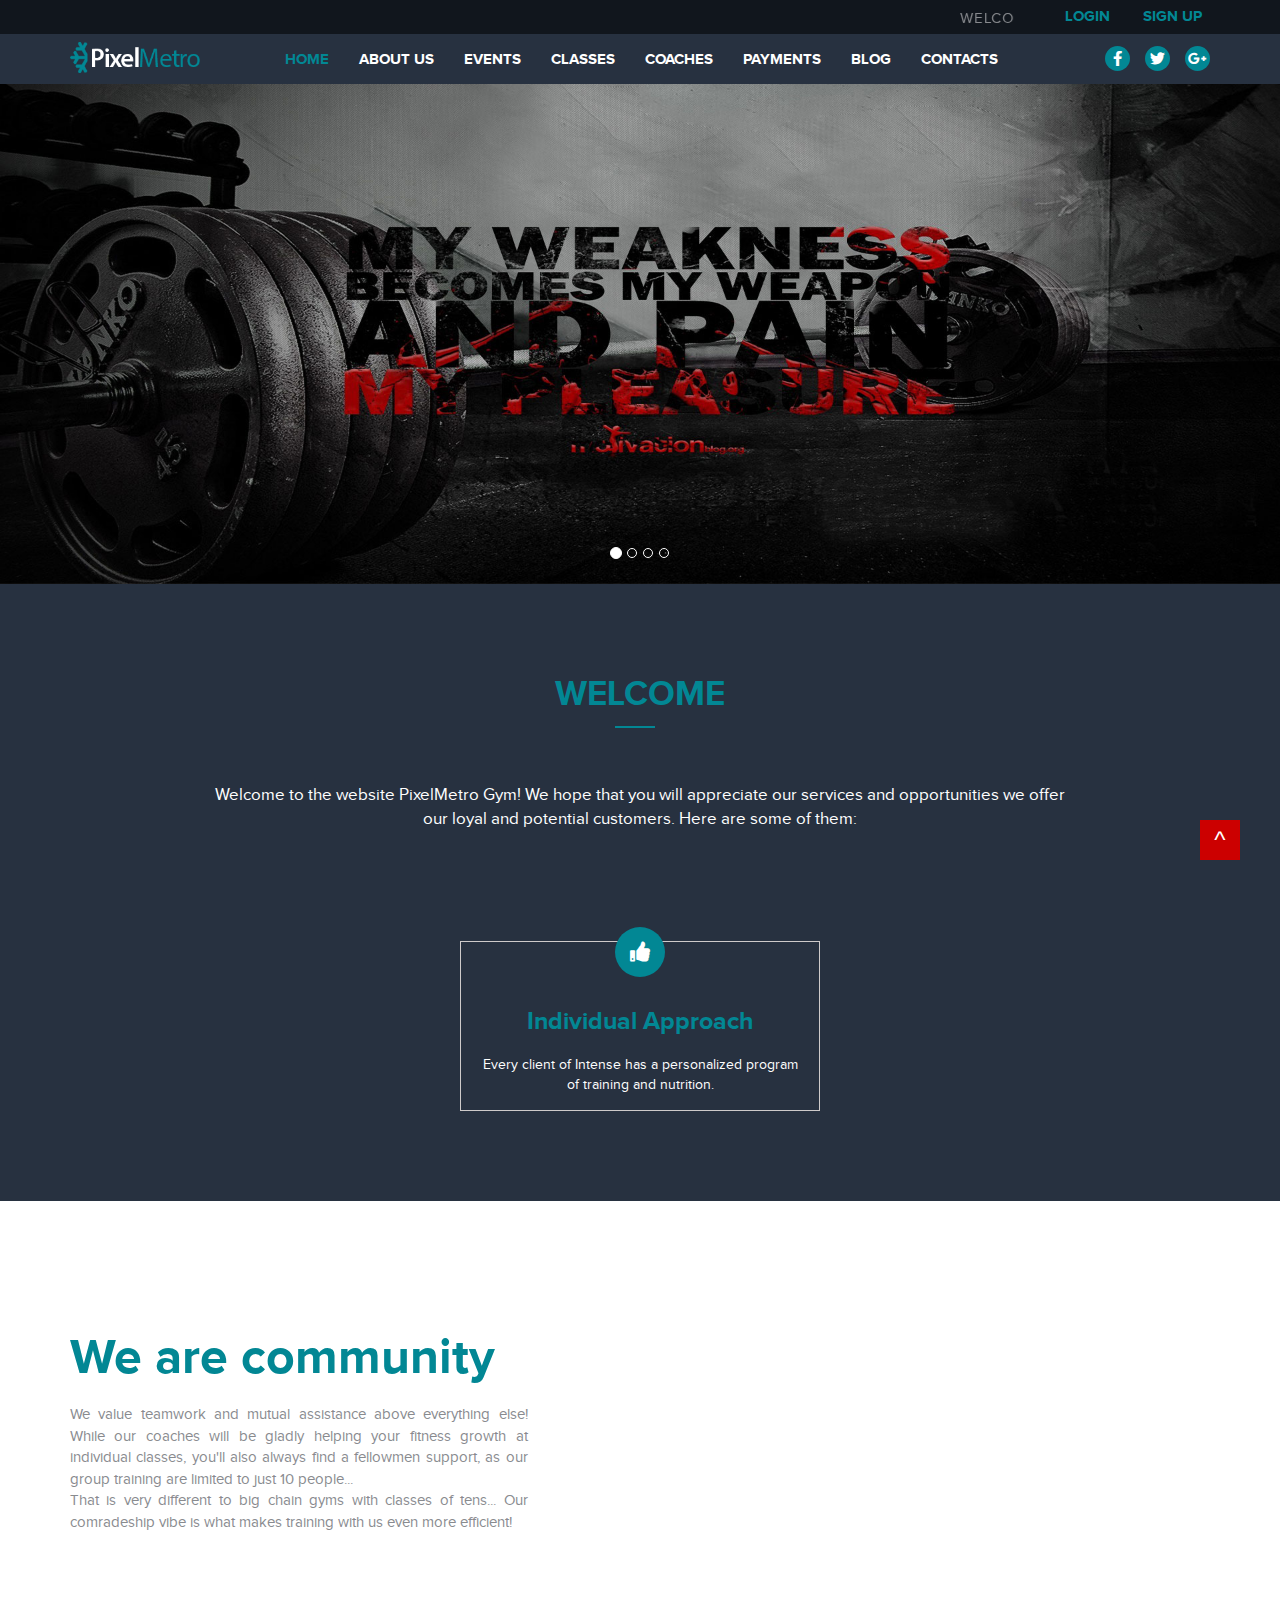
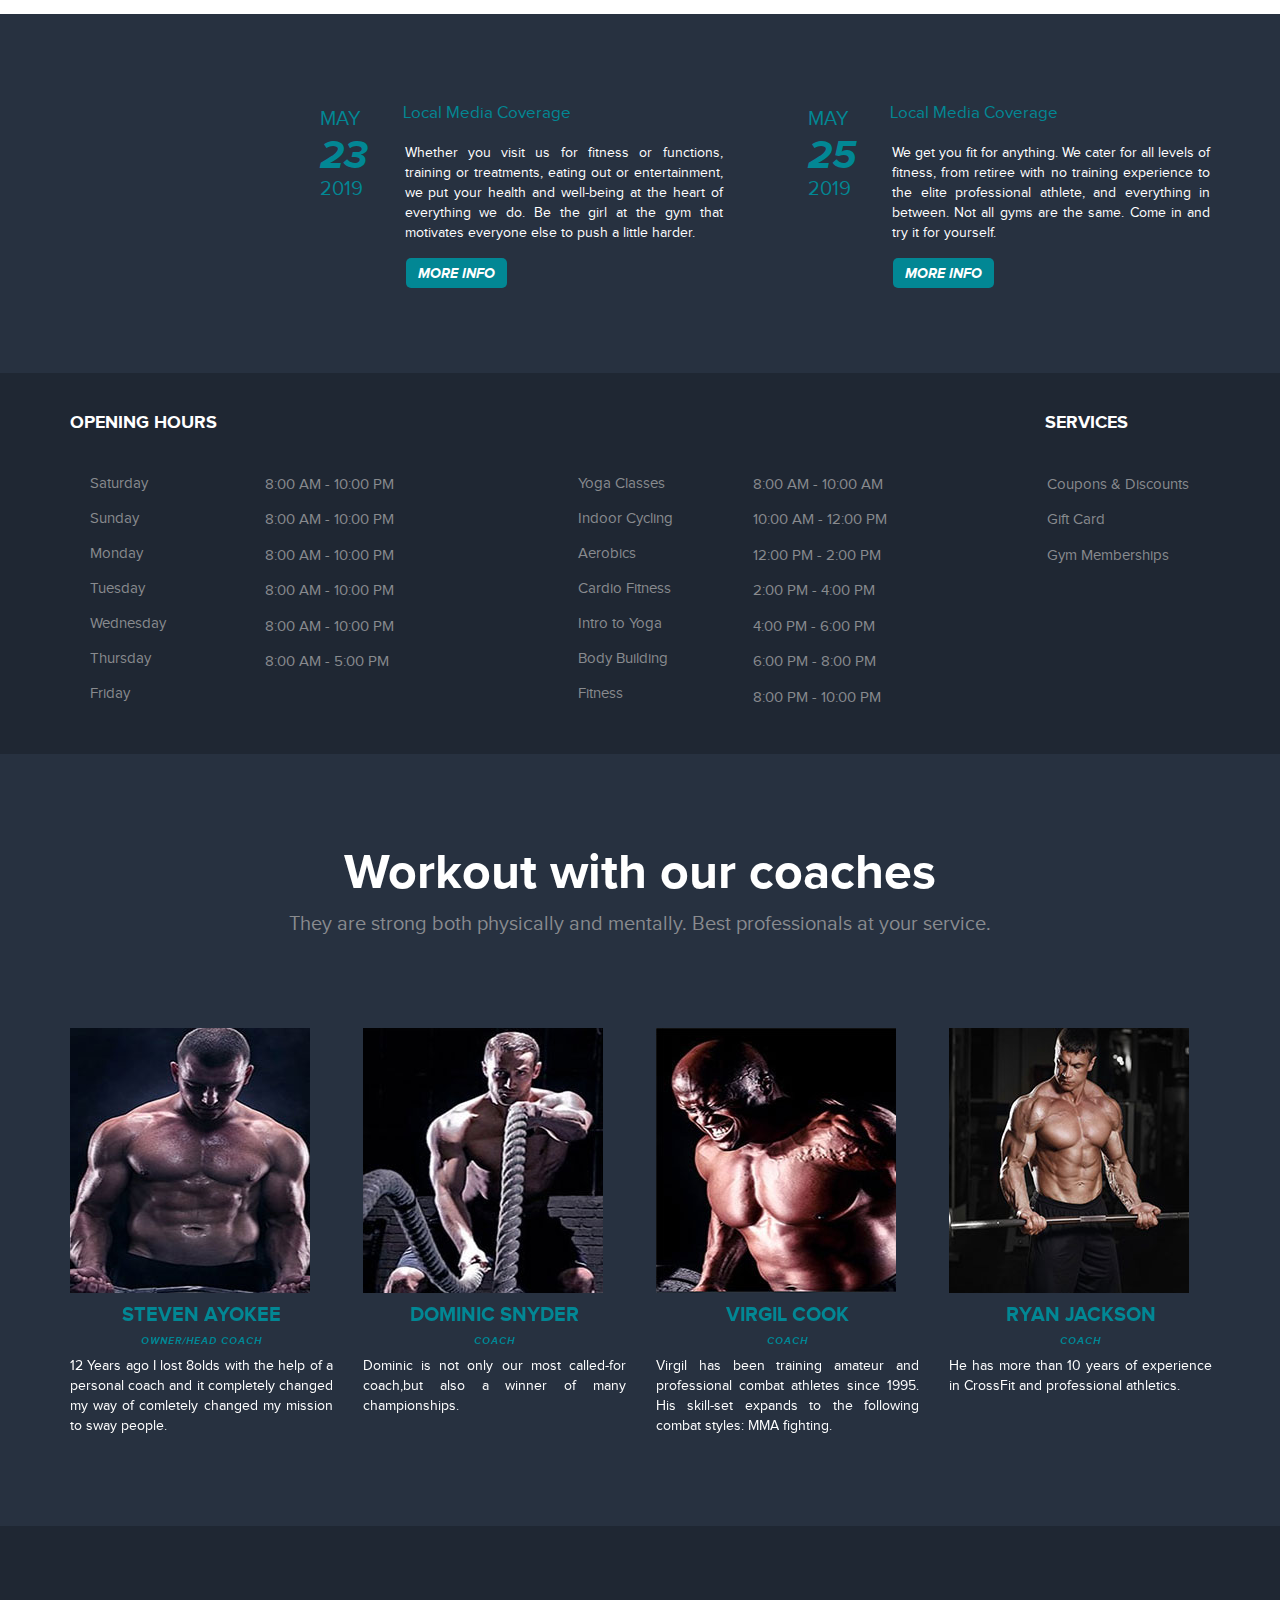
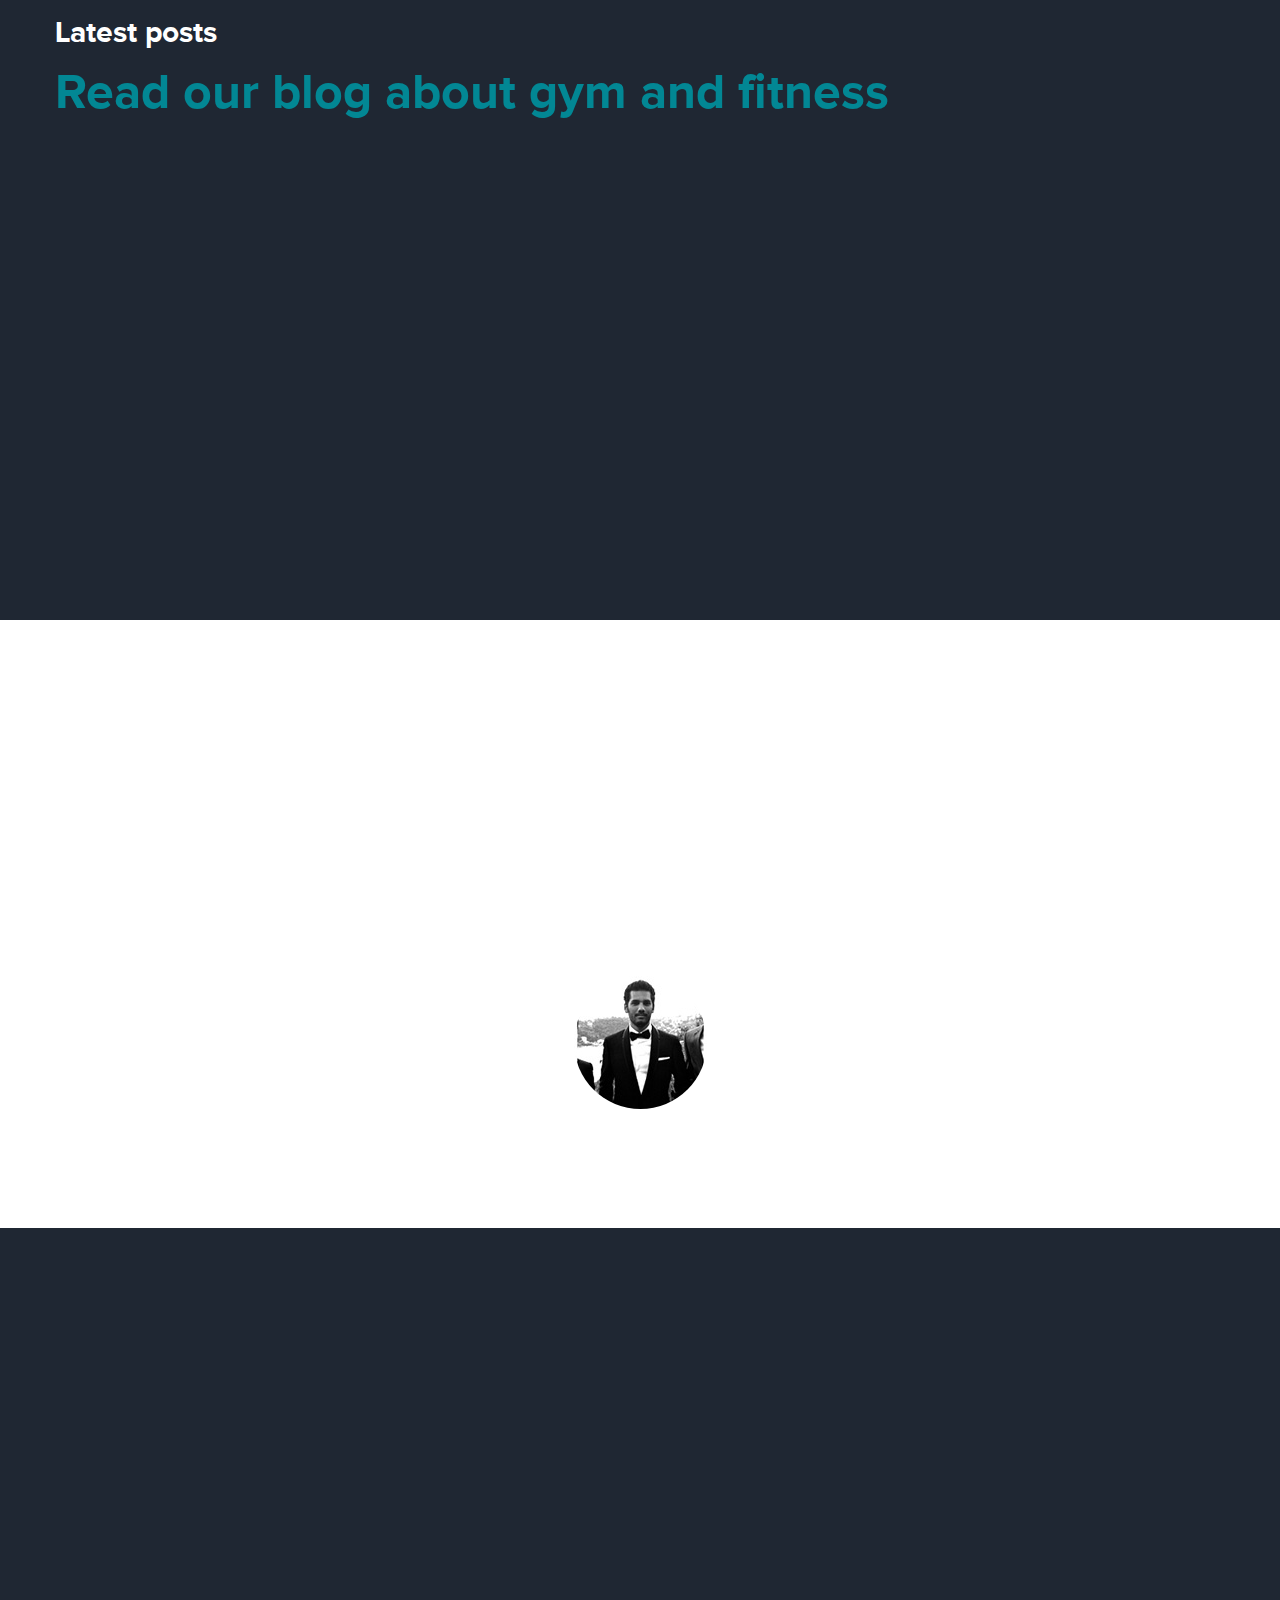
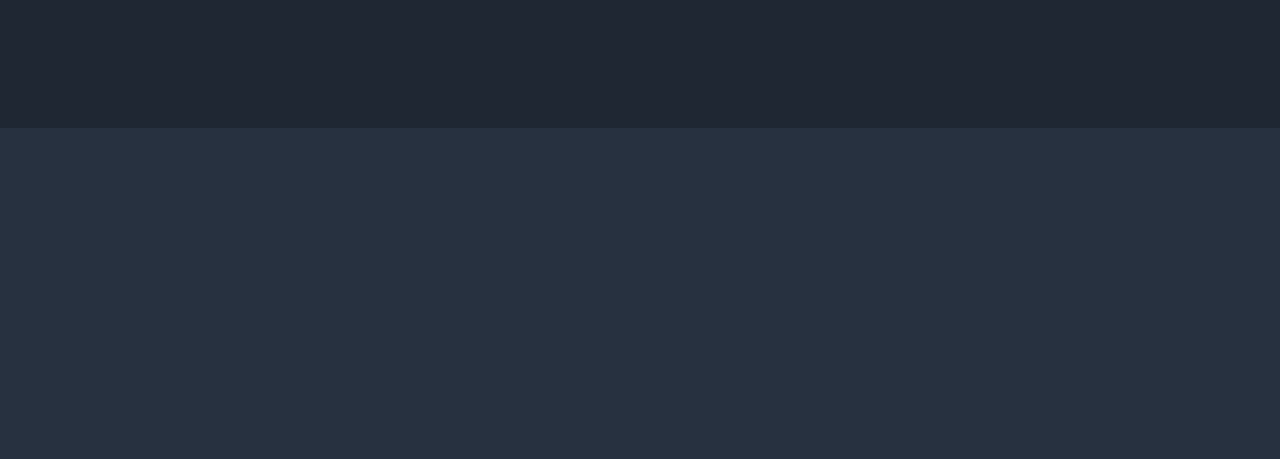
<file: index.html>
<!DOCTYPE html>
<html lang="en">
<head>
    <meta charset="UTF-8">
    <meta name="viewport" content="width=device-width, initial-scale=1">
    <title>M.sc. Final Project</title>
    <link rel="icon" href="images/icon.png">
    <link rel="stylesheet" href="css/crosscover.min.css">
    <link rel="stylesheet" href="css/slick.css">
    <link rel="stylesheet" href="css/all.css">
    <link rel="stylesheet" href="css/animate.css">
    <link rel="stylesheet" href="css/bootstrap.min.css">
    <link rel="stylesheet" href="css/style.css">
    <link rel="stylesheet" href="css/media.css">
</head>
<body>
   <section class="headline">
          <div class="container">
              <div class="row">
                  <div class="col-sm-10 col-xs-7">
                      <marquee behavior="" direction="" scrollamount="5"><p>Welcome to the website PixelMetro Gym! We hope that you will appreciate our services and opportunities we offer our loyal and potential customers.</p></marquee>
                  </div>
                  <div class="col-sm-1 col-xs-2">
                      <div class="login wow pulse" data-wow-iteration="infinite">
                          <a href="login.html" target="_blank"><h6>login</h6></a>
                      </div>
                  </div>
                  <div class="col-sm-1 col-xs-3">
                      <div class="reg wow pulse" data-wow-iteration="infinite">
                          <a href="#"><h6>sign up</h6></a>
                      </div>
                  </div>
              </div>
          </div>
      </section>
   
   <header>
       <nav>
  <div class="container">
    <!-- Brand and toggle get grouped for better mobile display -->
    <div class="navbar-header ">
      <button type="button" class="navbar-toggle collapsed" data-toggle="collapse" data-target="#bs-example-navbar-collapse-1" aria-expanded="false">
        <span class="sr-only">Toggle navigation</span>
        <span class="icon-bar"></span>
        <span class="icon-bar"></span>
        <span class="icon-bar"></span>
      </button>
      <a class="navbar-brand" href="index.html">
          <img src="images/logo.png" class="img-responsive wow slideInLeft" data-wow-delay="0.5s" alt="logo">
      </a>
    </div>

    <!-- Collect the nav links, forms, and other content for toggling -->
    <div class="menu collapse navbar-collapse" id="bs-example-navbar-collapse-1">
      <ul class="nav navbar-nav">
        <li><a href="#" class="active">home</a></li>
        <li><a href="#about">about us</a></li>
        <li><a href="#event">events</a></li>
        <li><a href="#time">classes</a></li>
        <li><a href="#coach">Coaches</a></li>
        <li><a href="#">payments</a></li>
        <li><a href="#blog">blog</a></li>
        <li><a href="#contact">contacts</a></li>
      </ul>
      <ul class="nav navbar-nav navbar-right wow slideInRight hidden-xs" data-wow-delay="0.5s">
        <li><a href="#"><i class="fab fa-facebook-f"></i></a></li>
        <li><a href="#"><i class="fab fa-twitter"></i></a></li>
        <li><a href="#"><i class="fab fa-google-plus-g"></i></a></li>
      </ul>
    </div>
  </div>
</nav>
   </header>
   <!--.........header-part end.........-->
   <div class="clearfix"></div>
   
   <section id="banner">
        <div id="myCarousel" class="carousel slide" data-ride="carousel">
          <ol class="carousel-indicators">
            <li data-target="#myCarousel" data-slide-to="0" class="active"></li>
            <li data-target="#myCarousel" data-slide-to="1"></li>
            <li data-target="#myCarousel" data-slide-to="2"></li>
            <li data-target="#myCarousel" data-slide-to="3"></li>
          </ol>
          <div class="carousel-inner" role="listbox">
            <div class="item active">
              <img src="images/Untitled-1.jpg" alt="banner1" width="100%" class="img-responsive">
            </div>

            <div class="item">
              <img src="images/Untitled-2.jpg" alt="banner2" width="100%" class="img-responsive">
            </div>

            <div class="item">
              <img src="images/Untitled-3.jpg" alt="banner3" width="100%" class="img-responsive">
            </div>
            <div class="item">
              <img src="images/Untitled-4.jpg" alt="banner4" width="100%" class="img-responsive">
            </div>
          </div>
        </div>
  </section>
   <!--.........banner-part end.........-->
   <div class="clearfix"></div>
   
    <section class="welcome welcome_bg">
        <div class="container text-center">
            <div class="row">
                <div class="col-sm-12">
                    <h5 class="wow swing" data-wow-iteration="infinite">welcome</h5>
                    <p>Welcome to the website PixelMetro Gym! We hope that you will appreciate our services and opportunities we offer<br>our loyal and potential customers. Here are some of them:</p>
                </div>                                                                                        
            </div>
        </div>
    </section>
   <!--.........welcome-part end.........-->
   <div class="clearfix"></div>
   
   <section class="welcome_content_bg">
       <div class="container">
           <div class="row">
               <div class="welcome_content">
                   <div class="col-sm-4 one text-center wow slideInLeft" data-wow-delay="0.5s">
                       <div class="border">
                           <i class="fas fa-user-friends"></i>
                           <h5>Qualified Coaches</h5>
                           <p>Our coaches have years of experience in various types of fitness and sports.</p>
                       </div>
                   </div>
                   <div class="col-sm-4 one text-center">
                       <div class="border">
                           <i class="fa fa-thumbs-up"></i>
                           <h5>Individual Approach</h5>
                           <p>Every client of Intense has a personalized program of training and nutrition.</p>
                       </div>
                   </div>
                   <div class="col-sm-4 one text-center wow slideInRight" data-wow-delay="0.5s">
                       <div class="border">
                           <i class="fa fa-dumbbell"></i>
                           <h5>Modern Fitness Equipment</h5>
                           <p>We cooperate with leading fitness equipment suppliers to give you the superior results.</p>
                       </div>
                   </div>
               </div>
           </div>
       </div>
   </section>
   <!--.........welcome_content end.........-->
   <div class="clearfix"></div>
   
   <section class="about_us parallax" id="about">
       <div class="container">
           <div class="row">
                <div class="col-sm-5" >
                    <h5>About PixelMetro</h5>
                    <h6>We are community</h6>
                    <p>We value teamwork and mutual assistance above everything else! While our coaches will be gladly helping your fitness growth at individual classes, you'll also always find a fellowmen support, as our group training are limited to just 10 people...
                    <br>
                    That is very different to big chain gyms with classes of tens... Our comradeship vibe is what makes training with us even more efficient!</p>
                </div>
                <div class="col-sm-7"></div>
           </div>
       </div>
   </section>
   <!--.........about_us end.........-->
   <div class="clearfix"></div>
   
   <section class="events_bg">
       <div class="container">
           <div class="row">
               <div class="events" id="event">
                   <div class="col-sm-2 recent_event">
                       <h4 class="wow flash" data-wow-iteration="infinite">RECENT EVENTS</h4>
                   </div>
                   <div class="col-sm-1 date">
                       <p>MAY</p>
                       <h4>23</h4>
                       <h6>2019</h6>
                   </div>
                   <div class="col-sm-4 content">
                       <h5>Local Media Coverage</h5>
                       <p>Whether you visit us for fitness or functions, training or treatments, eating out or entertainment, we put your health and well-being at the heart of everything we do. Be the girl at the gym that motivates everyone else to push a little harder.</p>
                       <a href="#">more info</a>
                   </div>
                   <div class="col-sm-1 date">
                       <p>MAY</p>
                       <h4>25</h4>
                       <h6>2019</h6>
                   </div>
                   <div class="col-sm-4 content">
                       <h5>Local Media Coverage</h5>
                       <p>We get you fit for anything. We cater for all levels of fitness, from retiree with no training experience to the elite professional athlete, and everything in between. Not all gyms are the same. Come in and try it for yourself.</p>
                       <a href="#">more info</a>
                   </div>
               </div>
           </div>
       </div>
   </section>
   <!--.........events-part end.........-->
   <div class="clearfix"></div>
   
   <section class="class_bg" id="time">
       <div class="container">
           <div class="row">
               <div class="col-sm-5 col-xs-6 opening_hour">
                   <h5>OPENING HOURS</h5>
               </div>
               <div class="col-sm-4 col-xs-6 upcoming_class">
                   <h6 class="wow pulse" data-wow-iteration="infinite">UPCOMING CLASSES</h6>
               </div>
               <div class="col-sm-1"></div>
               <div class="col-sm-2 hidden-xs service">
                   <h3>SERVICES</h3>
               </div>
           </div>
       </div>
   </section>
   <div class="clearfix"></div>
   
   <section class="time">
       <div class="container">
           <div class="row">
               <div class="col-sm-2 col-xs-3">
                    <ul><li><i class="far fa-clock wow pulse" data-wow-iteration="infinite"></i></li></ul>
                    <p>Saturday</p>
                    <ul><li><i class="far fa-clock wow pulse" data-wow-iteration="infinite"></i></li></ul>
                    <p>Sunday</p>
                    <ul><li><i class="far fa-clock wow pulse" data-wow-iteration="infinite"></i></li></ul>
                    <p>Monday</p>
                    <ul><li><i class="far fa-clock wow pulse" data-wow-iteration="infinite"></i></li></ul>
                    <p>Tuesday</p>
                    <ul><li><i class="far fa-clock wow pulse" data-wow-iteration="infinite"></i></li></ul>
                    <p>Wednesday</p>
                    <ul><li><i class="far fa-clock wow pulse" data-wow-iteration="infinite"></i></li></ul>
                    <p>Thursday</p>
                    <ul><li><i class="far fa-clock wow pulse" data-wow-iteration="infinite"></i></li></ul>
                    <p>Friday</p>
                </div>
                <div class="col-sm-3 col-xs-3">
                    <h6>8:00 AM - 10:00 PM</h6>
                    <h6>8:00 AM - 10:00 PM</h6>
                    <h6>8:00 AM - 10:00 PM</h6>
                    <h6>8:00 AM - 10:00 PM</h6>
                    <h6>8:00 AM - 10:00 PM</h6>
                    <h6>8:00 AM - 5:00 PM</h6>
                    <h6 class="wow flash" data-wow-iteration="infinite">CLOSED</h6>
                </div>
                
                <div class="col-sm-2 col-xs-3">
                    <ul><li><i class="far fa-clock wow pulse" data-wow-iteration="infinite"></i></li></ul>
                    <p>Yoga Classes</p>
                    <ul><li><i class="far fa-clock wow pulse" data-wow-iteration="infinite"></i></li></ul>
                    <p>Indoor Cycling</p>
                    <ul><li><i class="far fa-clock wow pulse" data-wow-iteration="infinite"></i></li></ul>
                    <p>Aerobics</p>
                    <ul><li><i class="far fa-clock wow pulse" data-wow-iteration="infinite"></i></li></ul>
                    <p>Cardio Fitness</p>
                    <ul><li><i class="far fa-clock wow pulse" data-wow-iteration="infinite"></i></li></ul>
                    <p>Intro to Yoga</p>
                    <ul><li><i class="far fa-clock wow pulse" data-wow-iteration="infinite"></i></li></ul>
                    <p>Body Building</p>
                    <ul><li><i class="far fa-clock wow pulse" data-wow-iteration="infinite"></i></li></ul>
                    <p>Fitness</p>
                </div>
                <div class="col-sm-4 col-xs-3">
                    <h6>8:00 AM - 10:00 AM</h6>
                    <h6>10:00 AM - 12:00 PM</h6>
                    <h6>12:00 PM - 2:00 PM</h6>
                    <h6>2:00 PM - 4:00 PM</h6>
                    <h6>4:00 PM - 6:00 PM</h6>
                    <h6>6:00 PM - 8:00 PM</h6>
                    <h6>8:00 PM - 10:00 PM</h6>
                </div>
                <div class="col-sm-1 hidden-xs">
                    <div class="service_item">
                        <h6>Coupons & Discounts</h6>
                        <h6>Gift Card</h6>
                        <h6>Gym Memberships</h6>
                    </div>
                </div>
           </div>
       </div>
   </section>
   
   <!--.........class-part end.........-->
   <div class="clearfix"></div>
   
   <section class="coaches_content">
       <div class="container">
           <div class="row">
               <div class="col-sm-12 text-center">
                    <h5 id="coach">Workout with our coaches</h5>
                    <p>They are strong both physically and mentally. Best professionals at your service.</p>
               </div>
           </div>
       </div>
   </section>
   <!--.........coaches_content end.........-->
   <div class="clearfix"></div>
   
   <section class="coaches_bg">
       <div class="container">
           <div class="row">
               <div class="autoplay">
                   <div class="col-sm-3">
                       <div class="coaches text-center">
                           <img src="images/coach1.jpg" alt="coach1" class="img-responsive">
                           <h5>STEVEN AYOKEE</h5>
                           <h6>OWNER/HEAD COACH</h6>
                           <p>12 Years ago I lost 8olds with the help of a personal coach and it completely changed my way of comletely changed my mission to sway people.</p>
                       </div>
                   </div>
               <div class="col-sm-3">
                   <div class="coaches text-center">
                       <img src="images/coach2.jpg" alt="coach2" class="img-responsive">
                       <h5>DOMINIC SNYDER</h5>
                       <h6>COACH</h6>
                       <p>Dominic is not only our most called-for coach,but also a winner of many championships.</p>
                   </div>
               </div>
               <div class="col-sm-3">
                   <div class="coaches text-center">
                       <img src="images/coach3.jpg" alt="coach3" class="img-responsive">
                       <h5>VIRGIL COOK</h5>
                       <h6>COACH</h6>
                       <p>Virgil has been training amateur and professional combat athletes since 1995. His skill-set expands to the following combat styles: MMA fighting.</p>
                   </div>
               </div>
               <div class="col-sm-3">
                   <div class="coaches text-center">
                       <img src="images/coach4.jpg" alt="coach4" class="img-responsive">
                       <h5>RYAN JACKSON</h5>
                       <h6>COACH</h6>
                       <p>He has more than 10 years of experience in CrossFit and professional athletics.</p>
                   </div>
               </div>
               <div class="col-sm-3">
                   <div class="coaches text-center">
                       <img src="images/coach1.jpg" alt="coach1" class="img-responsive">
                       <h5>STEVEN AYOKEE</h5>
                       <h6>OWNER/HEAD COACH</h6>
                       <p>12 Years ago I lost 8olds with the help of a personal coach and it completely changed my way of comletely changed my mission to sway people.</p>
                   </div>
               </div>
               <div class="col-sm-3">
                   <div class="coaches text-center">
                       <img src="images/coach2.jpg" alt="coach2" class="img-responsive">
                       <h5>DOMINIC SNYDER</h5>
                       <h6>COACH</h6>
                       <p>Dominic is not only our most called-for coach,but also a winner of many championships.</p>
                   </div>
               </div>
               <div class="col-sm-3">
                   <div class="coaches text-center">
                       <img src="images/coach3.jpg" alt="coach3" class="img-responsive">
                       <h5>VIRGIL COOK</h5>
                       <h6>COACH</h6>
                       <p>Virgil has been training amateur and professional combat athletes since 1995. His skill-set expands to the following combat styles: MMA fighting.</p>
                   </div>
               </div>
               <div class="col-sm-3">
                   <div class="coaches text-center">
                       <img src="images/coach4.jpg" alt="coach4" class="img-responsive">
                       <h5>RYAN JACKSON</h5>
                       <h6>COACH</h6>
                       <p>He has more than 10 years of experience in CrossFit and professional athletics.</p>
                   </div>
               </div>
               </div>
           </div>
       </div>
   </section>
   <!--.........coaches-part end.........-->
   <div class="clearfix"></div>
   
   <section class="latest_post_bg" id="blog">
       <div class="container">
           <div class="row">
               <div class="latest_post">
                   <h5>Latest posts</h5>
                   <h6>Read our blog about gym and fitness</h6>
               </div>
           </div>
       </div>
   </section>
   <!--.........latest_post-part end.........-->
   <div class="clearfix"></div>
   
   <section class="blog_bg">
       <div class="container">
           <div class="row">
               <div class="col-sm-4 wow slideInLeft" data-wow-delay="0.5s">
                   <div class="blog text-center">
                       <img src="images/blog1.JPG" alt="blog1" class="img-responsive">
                       <h5><a href="#">Be Flexible With the<br>Prescriptions</a></h5>
                       <p>21 February 2019</p>
                   </div>
               </div>
               <div class="col-sm-4 wow slideInDown" data-wow-delay="0.5s">
                   <div class="blog text-center">
                       <img src="images/blog2.JPG" alt="blog2" class="img-responsive">
                       <h5><a href="#">Can You Handle THIS<br>Weight?</a></h5>
                       <p>21 February 2019</p>
                   </div>
               </div>
               <div class="col-sm-4 wow slideInRight" data-wow-delay="0.5s">
                   <div class="blog text-center">
                       <img src="images/blog1.JPG" alt="blog3" class="img-responsive">
                       <h5><a href="#">Strength Programs and<br>CrossFit</a></h5>
                       <p>21 February 2019</p>
                   </div>
               </div>
           </div>
       </div>
   </section>
   <!--.........blog-part end.........-->
   <div class="clearfix"></div>
   
   <section class="testimonial" >
       <div class="container parallax">
           <div class="row">
               <div class="col-sm-12 text-center">
                   <h4>Testimonials</h4>
                   <i class="fas fa-quote-right"></i>
                   <p>I came here to acquire the shape of my body i had half a year ago.I was quite surprised with a range of services<br>they offeres me.Moreover,you can benefit from their group training.</p>
                   <img src="images/client.jpg" alt="client" class="img-responsive">
                   <h5>John Doe</h5>
                   <h6>Gym Member</h6>
               </div>
           </div>
       </div>
   </section>
   <!--.........testimonial-part end.........-->
   <div class="clearfix"></div>
   
   <section class="map_youtube">
       <div class="container">
           <div class="row">
               <div class="col-sm-5 col-xs-5  map wow slideInLeft" data-wow-delay="0.5s">
                   <iframe src="https://www.google.com/maps/embed?pb=!1m14!1m8!1m3!1d1825.882638075878!2d90.3747552!3d23.7557483!3m2!1i1024!2i768!4f13.1!3m3!1m2!1s0x0%3A0xe190915b6958a57!2sDhanmondi+27+No+Bus+Stop!5e0!3m2!1sen!2sbd!4v1559892739066!5m2!1sen!2sbd" width="560" height="315" frameborder="0" style="border:0" allowfullscreen></iframe>
               </div>
               <div class="col-sm-1 col-xs-1"></div>
               <div class="col-sm-6 col-xs-4 youtube wow slideInRight" data-wow-delay="0.5s">
                   <iframe width="560" height="315" src="https://www.youtube.com/embed/vlxAKXWKbpo" frameborder="0" allow="accelerometer; autoplay; encrypted-media; gyroscope; picture-in-picture" allowfullscreen></iframe>
               </div>
           </div>
       </div>
   </section>
   <!--.........map-youtube-part end.........-->
   <div class="clearfix"></div>
   
   <footer id="contact">
       <section>
           <div class="container footer">
               <div class="row">
                   <div class="col-sm-3 wow slideInLeft" data-wow-delay="0.5s">
                       <div class="left">
                           <a href="index.html"><img src="images/logo.png" alt="logo" class="img-responsive"></a>
                           <ul>
                                <li><a href="#"><i class="fab fa-facebook-f"></i></a></li>
                                <li><a href="#"><i class="fab fa-twitter"></i></a></li>
                                <li><a href="#"><i class="fab fa-google-plus-g"></i></a></li>
                           </ul>
                           <br><br>
                           <h5>PixelMetro &copy; 2019. All Rights Reserved.</h5>
                       </div>
                   </div>
                   <!--.........footer-left-part end.........-->
                   <div class="col-sm-3 wow slideInDown" data-wow-delay="0.5s">
                       <div class="middle_one">
                           <h4>ABOUT US</h4>
                           <p>Address: DIU,Dhanmondi-27</p>
                           <p>Mobile: +880-12345678</p>
                           <p>Fax: +1 123 456 789</p>
                           <p>Email: support@pixelmetro.com</p>
                       </div>
                   </div>
                   <!--.........footer-middle_one-part end.........-->
                   <div class="col-sm-3 wow slideInDown" data-wow-delay="0.5s">
                       <div class="middle_two">
                           <div class="twitter">
                               <h6>TWITTER FEED</h6>
                               <i class="fab fa-twitter"></i>
                               <span>17 hours ago</span>
                               <p>Guys, tell me theme what you want to see/read more often on out Twitter, please :) </p>
                               <a href="#" target="_blank">TH-Tamal</a>
                           </div>
                       </div>
                   </div>
                   <!--.........footer-middle_two-part end.........-->
                   <div class="col-sm-3 wow slideInRight" data-wow-delay="0.5s">
                       <div class="right">
                           <h5>NEWSLETTER</h5>
                           <p>Keep up with our always upcoming product features and technologies. Enter your e-mail and subscribe to our newsletter.</p>
                           <form action="1">
                               <i class="fas fa-envelope"></i>
                               <div class="form-group">
                                   <label for="exampleInputEmail1">Email address</label>
                                   <input type="email" class="form-control" id="exampleInputEmail1" aria-describedby="emailHelp" placeholder="Type your E-Mail">
                                   <small id="emailHelp" class="form-text text-muted">We'll never share your email with anyone else.</small>
                               </div>
                              <button type="submit" class="btn btn-primary">SUBSCRIBE</button>
                           </form>
                       </div>
                   </div>
               </div>
           </div>
       </section>
   </footer>
   <!--.........footer-right-part end.........-->
   
   
   <div class="clearfix"></div>
   
   <div class="top_to">&#94;</div>
   
    <script src="js/jquery-1.12.4.min.js"></script>
    <script src="js/bootstrap.min.js"></script>
    <script src="js/crosscover.min.js"></script>
    <script src="js/slick.min.js"></script>
    <script src="js/jquery.stellar.js"></script>
    <script src="js/wow.min.js"></script>
    

       <script>
            $(document).on('ready', function(){
            $('.crosscover').crosscover({
            // controller: true,
            dotNav: true
                });
            });
        </script>
        
       <script>
        $('.autoplay').slick({
          slidesToShow: 4,
          slidesToScroll: 1,
          autoplay: true,
	      arrows: false,
          autoplaySpeed: 1300,
          responsive: [
            {
              breakpoint: 991,
              settings: {
                arrows: false,
                slidesToShow: 3
              }
            },
            {
              breakpoint: 767,
              settings: {
                arrows: false,
                slidesToShow: 2
              }
            }
          ]
        });
    </script>
    
    <script>
        new WOW().init();
    </script>
    
<!-- <script>
    $(document).ready(function(){
        
        $tp_offset=400;
        $('.top_to').click(function(){
            $('html,body').animate({
                scrollTop:0
            },600);
        });
        
    });
    
</script> -->

<script>
    $(document).ready(function(){
        $menu_offset=$('.menu').offset().top;
        //top_to button
        $tp_offset=400;
        $('.top_to').click(function(){
            $('html,body').animate({
                scrollTop:0
            },1200);
        });
        
    });
    
    $(window).scroll(function(){
        $scrolling=$(this).scrollTop();
        if($scrolling >= $menu_offset){
            $('.menu').addClass('menu_fixed');
        }
        else{
            $('.menu').removeClass('menu_fixed');
        }
    //top_to button
        if($scrolling >= $tp_offset){
            $('.top_to').fadeIn(500);
        }
        else{
            $('.top_to').fadeOut(500);
        }
    });
</script>

</body>
</html>
</file>
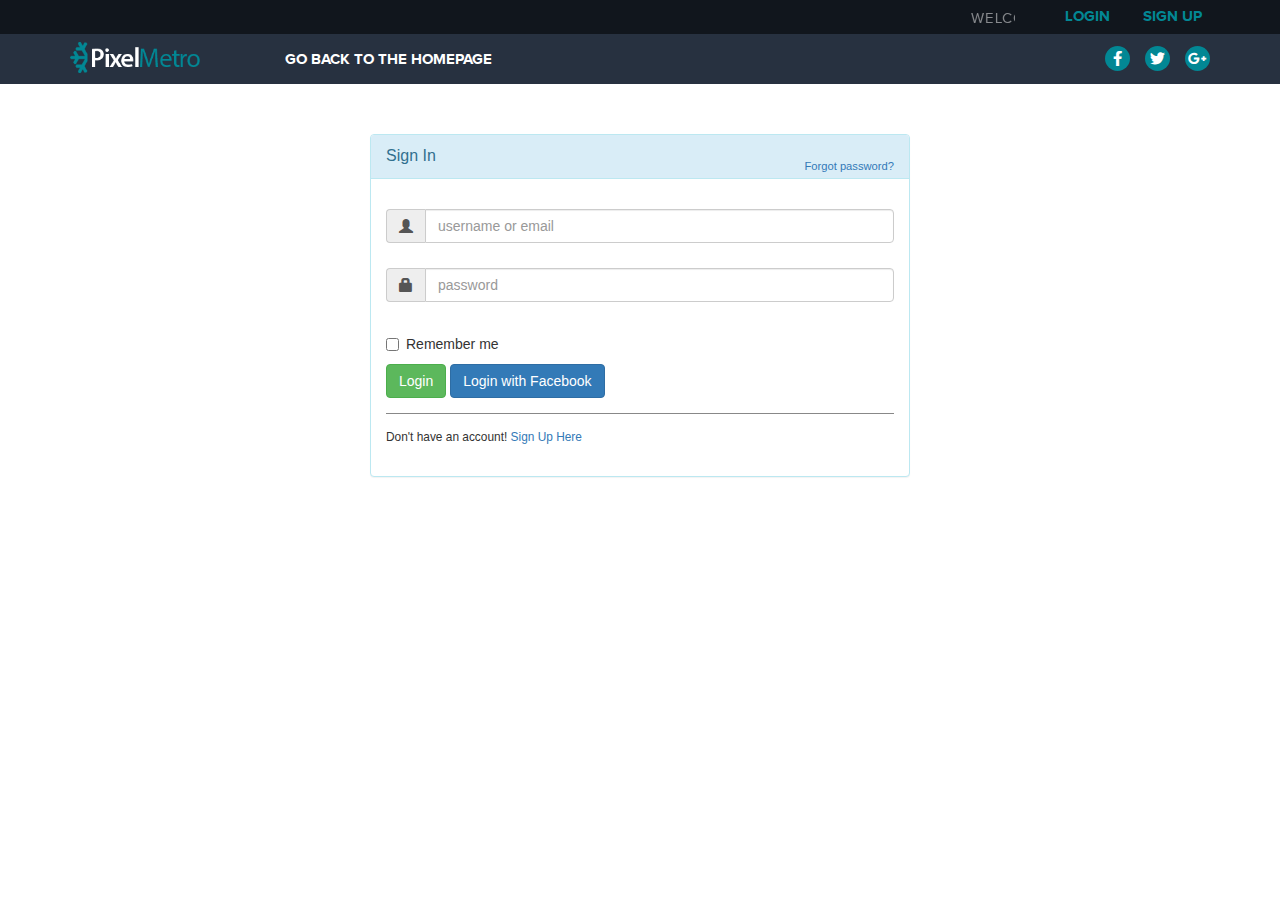
<file: login.html>
<!DOCTYPE html>
<html lang="en">
<head>
    <meta charset="UTF-8">
    <title>M.sc. Final Project</title>
    <link rel="icon" href="images/icon.png">
    <link rel="stylesheet" href="css/crosscover.min.css">
    <link rel="stylesheet" href="css/slick.css">
    <link rel="stylesheet" href="css/all.css">
    <link rel="stylesheet" href="css/animate.css">
    <link rel="stylesheet" href="css/bootstrap.min.css">
    <link rel="stylesheet" href="css/style.css">
    <link rel="stylesheet" href="css/media.css">
</head>
<body>
    <section class="headline">
          <div class="container">
              <div class="row">
                  <div class="col-sm-10 col-xs-7">
                      <marquee behavior="" direction="" scrollamount="5"><p>Welcome to the website PixelMetro Gym! We hope that you will appreciate our services and opportunities we offer our loyal and potential customers.</p></marquee>
                  </div>
                  <div class="col-sm-1 col-xs-2">
                      <div class="login wow pulse" data-wow-iteration="infinite">
                          <a href="#"><h6>login</h6></a>
                      </div>
                  </div>
                  <div class="col-sm-1 col-xs-3">
                      <div class="reg wow pulse" data-wow-iteration="infinite">
                          <a href="#"><h6>sign up</h6></a>
                      </div>
                  </div>
              </div>
          </div>
      </section>
   
   <header>
       <nav>
  <div class="container">
    <!-- Brand and toggle get grouped for better mobile display -->
    <div class="navbar-header">
      <button type="button" class="navbar-toggle collapsed" data-toggle="collapse" data-target="#bs-example-navbar-collapse-1" aria-expanded="false">
        <span class="sr-only">Toggle navigation</span>
        <span class="icon-bar"></span>
        <span class="icon-bar"></span>
        <span class="icon-bar"></span>
      </button>
      <a class="navbar-brand" href="index.html">
          <img src="images/logo.png" class="img-responsive wow slideInLeft" data-wow-delay="0.5s" alt="logo">
      </a>
    </div>

    <!-- Collect the nav links, forms, and other content for toggling -->
    <div class="collapse navbar-collapse" id="bs-example-navbar-collapse-1">
      <ul class="nav navbar-nav">
        <li><a href="index.html">go back to the homepage</a></li>
      </ul>
      <ul class="nav navbar-nav navbar-right wow slideInRight hidden-xs" data-wow-delay="0.5s">
        <li><a href="#"><i class="fab fa-facebook-f"></i></a></li>
        <li><a href="#"><i class="fab fa-twitter"></i></a></li>
        <li><a href="#"><i class="fab fa-google-plus-g"></i></a></li>
      </ul>
    </div>
  </div>
</nav>
   </header>
   <!--.........header-part end.........-->
   <div class="clearfix"></div>

    <div class="container">    
        <div id="loginbox" style="margin-top:50px;" class="mainbox col-md-6 col-md-offset-3 col-sm-8 col-sm-offset-2">                    
            <div class="panel panel-info" id="login">
                    <div class="panel-heading">
                        <div class="panel-title">Sign In</div>
                        <div style="float:right; font-size: 80%; position: relative; top:-10px"><a href="#">Forgot password?</a></div>
                    </div>     

                    <div style="padding-top:30px" class="panel-body" >

                        <div style="display:none" id="login-alert" class="alert alert-danger col-sm-12"></div>
                            
                        <form id="loginform" class="form-horizontal" role="form">
                                    
                            <div style="margin-bottom: 25px" class="input-group">
                                        <span class="input-group-addon"><i class="glyphicon glyphicon-user"></i></span>
                                        <input id="login-username" type="text" class="form-control" name="username" value="" placeholder="username or email">    
                                    </div>
                                
                            <div style="margin-bottom: 25px" class="input-group">
                                        <span class="input-group-addon"><i class="glyphicon glyphicon-lock"></i></span>
                                        <input id="login-password" type="password" class="form-control" name="password" placeholder="password">
                                    </div>
                            <div class="input-group">
                                      <div class="checkbox">
                                        <label>
                                          <input id="login-remember" type="checkbox" name="remember" value="1"> Remember me
                                        </label>
                                      </div>
                                    </div>
                                <div style="margin-top:10px" class="form-group">
                                    <!-- Button -->

                                    <div class="col-sm-12 controls">
                                      <a id="btn-login" href="#" class="btn btn-success">Login  </a>
                                      <a id="btn-fblogin" href="#" class="btn btn-primary">Login with Facebook</a>

                                    </div>
                                </div>
                                <div class="form-group">
                                    <div class="col-md-12 control">
                                        <div style="border-top: 1px solid#888; padding-top:15px; font-size:85%" >
                                            Don't have an account! 
                                        <a href="#" onClick="$('#loginbox').hide(); $('#signupbox').show()">
                                            Sign Up Here
                                        </a>
                                        </div>
                                    </div>
                                </div>    
                            </form>     
                        </div>                     
                    </div>  
        </div>
        <div id="signupbox" style="display:none; margin-top:50px" class="mainbox col-md-6 col-md-offset-3 col-sm-8 col-sm-offset-2">
                    <div class="panel panel-info">
                        <div class="panel-heading">
                            <div class="panel-title">Sign Up</div>
                            <div style="float:right; font-size: 85%; position: relative; top:-10px"><a id="signinlink" href="#" onclick="$('#signupbox').hide(); $('#loginbox').show()">Sign In</a></div>
                        </div>  
                        <div class="panel-body" >
                            <form id="signupform" class="form-horizontal" role="form">
                                
                                <div id="signupalert" style="display:none" class="alert alert-danger">
                                    <p>Error:</p>
                                    <span></span>
                                </div>
                                <div class="form-group">
                                    <label for="email" class="col-md-3 control-label">Email</label>
                                    <div class="col-md-9">
                                        <input type="text" class="form-control" name="email" placeholder="Email Address">
                                    </div>
                                </div>   
                                <div class="form-group">
                                    <label for="firstname" class="col-md-3 control-label">First Name</label>
                                    <div class="col-md-9">
                                        <input type="text" class="form-control" name="firstname" placeholder="First Name">
                                    </div>
                                </div>
                                <div class="form-group">
                                    <label for="lastname" class="col-md-3 control-label">Last Name</label>
                                    <div class="col-md-9">
                                        <input type="text" class="form-control" name="lastname" placeholder="Last Name">
                                    </div>
                                </div>
                                <div class="form-group">
                                    <label for="password" class="col-md-3 control-label">Password</label>
                                    <div class="col-md-9">
                                        <input type="password" class="form-control" name="passwd" placeholder="Password">
                                    </div>
                                </div>
                                 
                                <div class="form-group">
                                    <label for="icode" class="col-md-3 control-label">Invitation Code</label>
                                    <div class="col-md-9">
                                        <input type="text" class="form-control" name="icode" placeholder="">
                                    </div>
                                </div>

                                <div class="form-group">
                                    <!-- Button -->                                        
                                    <div class="col-md-offset-3 col-md-9">
                                        <button id="btn-signup" type="button" class="btn btn-info"><i class="icon-hand-right"></i> &nbsp Sign Up</button>
                                        <span style="margin-left:8px;">or</span>  
                                    </div>
                                </div>
                                
                                <div style="border-top: 1px solid #999; padding-top:20px"  class="form-group">
                                    
                                    <div class="col-md-offset-3 col-md-9">
                                        <button id="btn-fbsignup" type="button" class="btn btn-primary"><i class="icon-facebook"></i>   Sign Up with Facebook</button>
                                    </div>                                           
                                        
                                </div>
                            </form>
                         </div>
                    </div>   
         </div> 
    </div>
   
    <script src="js/jquery-1.12.4.min.js"></script>
    <script src="js/bootstrap.min.js"></script>
    <script src="js/crosscover.min.js"></script>
    <script src="js/slick.min.js"></script>
    <script src="js/jquery.stellar.js"></script>
    <script src="js/wow.min.js"></script>
    

</body>
</html>
</file>
<file: css/style.css>
*{
    margin: 0px;
    padding: 0px;
}

img{
    border: 0px;
}

h1,h2,h3,h4,h5,h6,p,ul,ol,address{
    margin-top: 0px;
    margin-bottom: 0px;
}

a{
    text-decoration: none;
}

ul,ol{
    list-style: none;
}

@font-face{
    font-family:proximanova-regular-webfont;
    src: url(../fonts/proxima_nova/proximanova-regular-webfont.ttf);
}

@font-face{
    font-family:proximanova-bold-webfont;
    src: url(../fonts/proxima_nova/proximanova-bold-webfont.ttf);
}

@font-face{
    font-family:proximanova-boldit-webfont;
    src: url(../fonts/proxima_nova/proximanova-boldit-webfont.ttf);
}

.headline{
    background: #11161d;
}

.headline p{
    font-family:proximanova-regular-webfont;
    text-transform: uppercase;
    font-size: 15px;
    color: #898b8f;
    letter-spacing: 1px;
    margin-top: 8px;
}

.headline .login a{
    text-decoration: none;
}

.headline .login h6{
    text-transform: uppercase;
    font-size: 15px;
    color: #028794;
    font-family:proximanova-bold-webfont;
    margin-top: 8px;
    margin-left: 20px;
}
.headline .login h6:hover{
    color: #898b8f;
    transition: all linear .6s;
}

.headline .reg a{
    text-decoration: none;
}

.headline .reg h6{
    text-transform: uppercase;
    font-size: 15px;
    color: #028794;
    font-family:proximanova-bold-webfont;
    margin-top: 8px
}

.headline .reg h6:hover{
    color: #898b8f;
    transition: all linear .6s;
}

header{
    background: #273140;
}

.navbar-toggle{
    border: 1px solid #fff;
    padding: 5px 5px;
    margin-top: 12px;
}

.navbar-toggle .icon-bar{
    background: #028794;
}

.navbar-brand{
    padding: 0px;
}

nav img{
    width: 130px;
    margin-top: 8px;
}
.nav .active{
    color: #028794;
}
.nav{
    padding-left: 70px;
}

.nav > li > a:focus, .nav > li > a:hover{
    background: none;
}

.nav li a{
    text-transform: uppercase;
    color: #fff;
    font-size: 15px;
    font-family:proximanova-bold-webfont;
    
}

.nav li a:hover{
    color: #028794;
    transition: all linear .7s;
}

.navbar-right li a{
    padding: 0px;
    margin-top: 12px;
}

.navbar-right li a:hover{
    background: none;
}

.navbar-right li a i{
    width: 25px;
    height: 25px;
    color: #fff;
    background: #028794;
    line-height: 25px;
    text-align: center;
    margin-left: 15px;
    border-radius: 50%;
    -moz-border-radius: 50%;border-radius: 50%;border-radius: 50%;
    -webkit-border-radius: 50%;border-radius: 50%;
    -o-border-radius: 50%;
    transition: all linear .5s;
}

.navbar-right li a i:hover{
    color: #028794;
    background: #fff;
    transform: rotate(360deg);
}

/*.........header-part end.........*/
.welcome_bg{
    background: #273140;
}
.welcome{
    padding-top: 90px;
    padding-bottom: 20px;
}
.welcome h5{
    text-transform: uppercase;
    font-size: 35px;
    color: #028794;
    font-family:proximanova-bold-webfont;
    position: relative;
}

.welcome h5:after{
    position: absolute;
    content: '';
    width: 40px;
    height: 2px;
    left: 545px;
    bottom: -15px;
    background: #028794;
}

.welcome p{
    font-size: 17px;
    color: #fff;
    font-family:proximanova-regular-webfont;
    margin-top: 70px;
    padding-bottom: 90px;
}
/*.........welcome-part end.........*/

.border{
    width: 360px;
    height: 170px;
    padding: 0px 15px;
    border: 1px solid #cecaca;
    margin-bottom: 90px;
}
.welcome_content_bg{
    background: #273140;
}
.welcome_content i{
    width: 50px;
    height: 50px;
    font-size: 20px;
    background: #028794;
    border-radius: 50%;
    color: #fff;
    text-align: center;
    line-height: 50px;
    margin-top: -15px;
}
.welcome_content h5{
    margin-top: 30px;
    margin-bottom: 20px;
    text-transform: capitalize;
    color: #028794;
    font-family:proximanova-bold-webfont;
    font-size: 25px;
}

.welcome_content p{
    font-size: 14px;
    color: #fff;
    font-family:proximanova-regular-webfont;
}
/*.........welcome-content end.........*/

.parallax {
    background: url(../images/about.png);
    height: 413px;
    background-repeat: no-repeat;
    background-position: center;
    background-size: cover;
    background-attachment: fixed;
    width: 100%;
}

.about_us h5{
    font-size: 30px;
    color: #fff;
    margin-top: 75px;
    margin-bottom: 20px;
    font-family:proximanova-regular-webfont;
}

.about_us h6{
    font-size: 50px;
    color: #028794;
    margin-bottom: 20px;
    font-family:proximanova-bold-webfont;
}
.about_us p{
    font-size: 15px;
    color: #898b8f;
    text-align: justify;
    font-family:proximanova-regular-webfont;
}
/*.........about_us end.........*/
.events_bg{
    background: #273140;
    padding-top: 90px;
    padding-bottom: 90px;
}
.events .recent_event h4{
    font-size: 18px;
    color: #028794;
    font-family:proximanova-boldit-webfont;
}

.events .date p{
    font-size: 20px;
    color: #028794;
    font-family:proximanova-regular-webfont;
    margin-left: 55px;
}
.events .date h4{
    font-size: 40px;
    color: #028794;
    font-family:proximanova-boldit-webfont;
    margin-left: 55px;
}
.events .date h6{
    font-size: 20px;
    color: #028794;
    font-family:proximanova-regular-webfont;
    margin-left: 55px;
}
.events .content h5{
    font-size: 17px;
    color: #028794;
    font-family:proximanova-regular-webfont;
    margin-bottom: 20px;
    margin-left: 40px;
}
.events .content p{
    font-size: 14px;
    font-family:proximanova-regular-webfont;
    color: #fff;
    text-align: justify;
    margin-bottom: 20px;
    margin-left: 42px;
}

.events .content a{
    padding: 7px 12px;
    text-decoration: none;
    background: #028794;
    color: #fff;
    font-size: 14px;
    text-transform: uppercase;
    border-radius: 5px;
    font-family:proximanova-boldit-webfont;
    margin-left: 43px;
}

.events .content a:hover{
    color: #028794;
    background: #273140;
    transition: all linear .6s;
}
/*.........events-part end.........*/

.class_bg{
    background: #1f2733;
    /*background: #11161d;*/
}

.opening_hour h5{
    color: #fff;
    font-size: 18px;
    font-family:proximanova-bold-webfont;
    padding: 40px 0px;
}
.upcoming_class h6{
    color: #fff;
    font-size: 18px;
    font-family:proximanova-bold-webfont;
    padding: 40px 0px;
}
.service h3{
    color: #fff;
    font-size: 18px;
    font-family:proximanova-bold-webfont;
    padding: 40px 0px;
}

.time{
    background: #1f2733;
    color: #fff;
    padding-bottom: 30px;
}

.time ul li{
    margin-bottom: 15px;
}

.time i{
    color: #028794;
    position: relative;
}                                                                    

.time p{
    color: #898b8f;
    font-size: 15px;
    position: absolute;
    margin-left: 20px;
    margin-top: -35px;
    font-family:proximanova-regular-webfont;
}

.time h6{
    color: #898b8f;
    font-size: 15px;
    font-family:proximanova-regular-webfont;
    margin-top: 3px;
    margin-bottom: 19px;
}

.time .service_item h6{
    color: #898b8f;
    font-size: 15px;
    font-family:proximanova-regular-webfont;
    margin-top: 3px;
    margin-bottom: 19px;
    margin-left: -96px;
}
/*.........classes-part end.........*/

.coaches_content{
    background: #273140;
    margin-top: 0px;
    width: 100%;
}

.coaches_content h5{
    font-size: 50px;
    color: #fff;
    margin-top: 90px;
    margin-bottom: 10px;
    font-family:proximanova-bold-webfont;
}
.coaches_content p{
    font-size: 20px;
    color: #898b8f;
    font-family:proximanova-regular-webfont;
    margin-bottom: 90px;
}
/*.........coaches_content end.........*/

.coaches_bg{
    background: #273140;
}
.coaches h5{
    font-size: 20px;
    color: #028794;
    font-family:proximanova-bold-webfont;
    margin-top: 10px;
    margin-bottom: 10px;
}
.coaches h6{
    font-size: 10px;
    letter-spacing: 1px;
    color: #028794;
    font-family:proximanova-boldit-webfont;
    margin-bottom: 10px;
}
.coaches p{
    font-size: 14px;
    color: #fff;
    margin-bottom: 90px;
    font-family:proximanova-regular-webfont;
    text-align: justify;
}
/*.........coaches-part end.........*/
.latest_post_bg{
    background: #1f2733;
}

.latest_post h5{
    font-size: 30px;
    color: #fff;
    font-family:proximanova-bold-webfont;
    margin-top: 90px;
    margin-bottom: 15px;
}

.latest_post h6{
    font-size: 50px;
    color: #028794;
    font-family:proximanova-bold-webfont;
    margin-bottom: 70px;
}
/*.........latest_post-part end.........*/
.blog_bg{
    background: #1f2733;
}

.blog{
    background: #273140;
    margin-bottom: 100px;
}

.blog:hover{
    background: #171d26;
    transition: all linear .6s;
}

.blog h5{
    margin-top: 20px;
    margin-bottom: 20px;
}

.blog a{
    text-decoration: none;
    font-size: 20px;
    color: #fff;
    font-family:proximanova-bold-webfont;
}
.blog p{
    color: #818489;
    margin-top: 15px;
    padding-bottom: 20px;
}

/*.........blog-part end.........*/
.testimonial .parallax{
    background: url(../images/testimonial.jpg);
    background-position: center;
    background-repeat: no-repeat;
    background-size: cover;
    background-attachment: fixed;
    height: auto;
}

.testimonial h4{
    font-size: 40px;
    color: #fff;
    font-family:proximanova-bold-webfont;
    margin-top: 50px;
}

.testimonial h4:after{
    position: absolute;
    content: '';
    width: 40px;
    height: 2px;
    left: 655px;
    bottom: 480px;
    background: #fff;
}

.testimonial i{
    color: #fff;
    font-size: 30px;
    margin-top: 90px;
}

.testimonial p{
    color: #fff;
    font-size: 18px;
    font-family:proximanova-regular-webfont;
    margin-top: 60px;
    margin-bottom: 30px;
}
.testimonial img{
    display: inline-block;
    border-radius: 50%;
}

.testimonial h5{
    color: #fff;
    font-size: 25px;
    font-family:proximanova-bold-webfont;
    margin-top: 20px;
    margin-bottom: 5px;
}
.testimonial h6{
    color: #fff;
    font-size: 15px;
    font-family:proximanova-regular-webfont;
    margin-bottom: 50px;
}
/*.........testimonial-part end.........*/
.map_youtube{
    background: #1f2733;
}
.map_youtube .map{
    margin-top: 90px;
    margin-bottom: 90px;
}
.map_youtube .youtube{
    margin-top: 90px;
    margin-bottom: 90px;
}
/*.........map_youtube-part end.........*/

footer{
    background: #273140;
}

.footer .left img{
    width: 130px;
    margin-top: 70px;
    margin-bottom: 20px;
}
.footer .left ul li{
    float: left;
}
.footer .left ul li a i{
    width: 25px;
    height: 25px;
    color: #fff;
    background: #028794;
    line-height: 25px;
    text-align: center;
    margin-right: 15px;
    font-size: 13px;
    border-radius: 50%;
    -moz-border-radius: 50%;border-radius: 50%;border-radius: 50%;
    -webkit-border-radius: 50%;border-radius: 50%;
    -o-border-radius: 50%;
    transition: all linear .5s;
}
.footer .left ul li a i:hover{
    color: #028794;
    background: #fff;
    transform: rotate(360deg);
}
.footer .left h5{
    color: #898b8f;
    font-size: 15px;
    font-family:proximanova-regular-webfont;
}
/*.........footer_left end.........*/

.footer .middle_one{
    margin-top: 70px;
    margin-bottom: 70px;
}

.footer .middle_one h4{
    color: #028794;
    font-size: 20px;
    font-family:proximanova-bold-webfont;
    margin-bottom: 20px;
}

.footer .middle_one p{
    line-height: 30px;
    color: #898b8f;
    font-size: 14px;
    font-family:proximanova-regular-webfont;
}
/*.........footer_middle_one end.........*/

.footer .middle_two{
    margin-top: 70px;
    margin-bottom: 70px;
}
.footer .middle_two .twitter h6{
    color: #028794;
    font-size: 20px;
    font-family:proximanova-bold-webfont;
    margin-bottom: 20px;
}
.footer .middle_two .twitter i{
    color: #939393;
}
.footer .middle_two .twitter span{
    color: #939393;
}
.footer .middle_two .twitter p{
    color: #898b8f;
    font-size: 15px;
    text-align: justify;
    font-family:proximanova-regular-webfont;
    margin-top: 10px;
}
.footer .middle_two .twitter a{
    text-decoration: none;
    color: #55bbeb;
    font-family:proximanova-bold-webfont;
    letter-spacing: 1px;
    font-size: 15px;
}
/*.........footer_middle_two end.........*/

.footer .right{
    margin-top: 70px;
    margin-bottom: 30px;
}

.footer .right h5{
    color: #028794;
    font-size: 20px;
    font-family:proximanova-bold-webfont;
    margin-bottom: 20px
    
}
.footer .right p{
    color: #898b8f;
    font-size: 15px;
    text-align: justify;
    font-family:proximanova-regular-webfont;
    margin-top: 10px;
    margin-bottom: 15px;
}
.footer .right i{
    background: #028794;
    padding: 7px;
    color: #fff;
    position: relative;
}

.footer .right .form-control{
    width: 160px;
    height: 28px;
    position: absolute;
    margin-left: 28px;
    margin-top: -53px;
    border-radius: 0px;
    font-size: 9px;
}

.footer .right .btn{
    padding: 4px 6px;
    font-size: 13px;
    letter-spacing: 1px;
    margin-left: 188px;
    margin-top: -130px;
    border-radius: 0px;
    background: #028794;
    font-family:proximanova-bold-webfont;
    border-bottom-right-radius: 3px;
    border-top-right-radius: 3px;
}

.footer .right .small, small{
    font-size: 85%;
    margin-left: -100px;
}

/*.........footer-right end.........*/



.top_to{
    width: 40px;
    height: 40px;
    background: #c00;
    text-align: center;
    line-height: 40px;
    color: #fff;
    font-size: 24px;
    font-size: 24px;
    right: 40px;
    bottom: 40px;
     cursor: pointer;
    position: fixed;
    
}
</file>
<file: css/media.css>
@media(min-width:320px) and (max-width:767px){
    .headline p{
        font-size: 8px;
    }
    
    .headline .login h6{
        font-size: 8px;
    }
    
    .headline .reg h6{
        font-size: 8px;
        margin-left: 15px;
    }
    
    nav img{
        width: 100px;
        margin-top: 13px;
        margin-left: 10px;
    }
    
    .nav{
        padding-left: 0px;
    }
    
    .nav li a{
        font-size: 12px;
        line-height: 13px;
        text-align: center;
    } 
/*.........header-part end.........*/
    
    .welcome{
        padding-top: 20px;
        padding-bottom: 20px;
    }
    .welcome h5{
        font-size: 15px;
    }

    .welcome h5:after{
        width: 30px;
        height: 2px;
        left: 130px;
        bottom: -10px;
    }

    .welcome p{
        font-size: 10px;
        margin-top: 20px;
        padding-bottom: 20px;
    }
    /*.........welcome-part end.........*/
    
    .border{
        width: 290px;
        height: 130px;
        border: none;
        margin-bottom: 10px;
    }

    .welcome_content i{
        width: 20px;
        height: 20px;
        font-size: 10px;
        line-height: 20px;
    }
    
    .welcome_content h5{
        margin-top: 20px;
        margin-bottom: 10px;
        font-size: 15px;
    }

    .welcome_content p{
        font-size: 12px;
    }
/*.........welcome-content end.........*/
    
    .about_us{
        margin-bottom: 0px;
        height: 340px;
    }

    .about_us h5{
        font-size: 15px;
        margin-top: 60px;
    }

    .about_us h6{
        font-size: 25px;
    }
    
    .about_us p{
        color: #fff;
        font-size: 12px;
        text-align: justify;
    }
/*.........about_us end.........*/
    .events_bg{
        padding-top: 30px;
        padding-bottom: 60px;
    }
    .events .recent_event h4{
        font-size: 16px;
        margin-top: 20px;
        text-align: center;
    }

    .events .date p{
        margin-top: 30px;
        font-size: 12px;
        margin-left: 10px;
        text-align: center;
    }
    .events .date h4{
        font-size: 15px;
        margin-left: 10px;
        text-align: center;
    }
    .events .date h6{
        font-size: 12px;
        margin-left: 10px;
        margin-bottom: 20px;
        text-align: center;
    }
    .events .content h5{
        font-size: 13px;
        margin-bottom: 20px;
        margin-left: 23px;
    }
    .events .content p{
        font-size: 12px;
        margin-bottom: 30px;
        margin-left:  23px;
    }

    .events .content a{
        padding: 5px 10px;
        font-size: 8px;
        margin-left: 115px; 
    }
/*.........events-part end.........*/
    
    .class_bg{
        margin-top: 0px;
    }
    
    .opening_hour h5{
        font-size: 10px;
        padding: 40px 0px;
    }
    
    .upcoming_class h6{
        color: #fff;
        font-size: 10px;
        font-family:proximanova-bold-webfont;
        padding: 40px 0px;
    }

    .time{
        padding-bottom: 30px;
    }

    .time ul li{
        margin-bottom: 15px;
    }

    .time i{
        font-size: 7px;
    }                                                                    

    .time p{
        font-size: 8px;
        margin-left: 20px;
        margin-top: -30px;
    }

    .time h6{
        font-size: 7px;
        margin-top: 11px;
        margin-bottom: 19px;
    }

/*.........classes-part end.........*/

    .coaches_content h5{
        font-size: 20px;
        margin-top: 40px;
        margin-bottom: 10px;
    }
    .coaches_content p{
        font-size: 12px;
        margin-bottom: 40px;
    }
/*.........coaches_content end.........*/

    .coaches h5{
        font-size: 13px;
        margin-top: 10px;
        margin-bottom: 10px;
    }
    .coaches h6{
        font-size: 8px;
        margin-bottom: 10px;
    }
    .coaches p{
        font-size: 9px;
        margin-bottom: 40px;
    }
/*.........coaches-part end.........*/
    
   .latest_post h5{
        font-size: 20px;
        text-align: center;
        margin-top: 40px;
        margin-bottom: 15px;
    }

    .latest_post h6{
        font-size: 15px;
        text-align: center;
        margin-bottom: 40px;
    }
/*.........latest_post-part end.........*/

    .blog{
        background: #273140;
        margin-bottom: 40px;
    }
/*.........blog-part end.........*/

    .testimonial h4{
        font-size: 20px;
        margin-top: 40px;
    }

    .testimonial h4:after{
        width: 30px;
        height: 2px;
        left: 146px;
        bottom: 365px;
    }

    .testimonial i{
        font-size: 20px;
        margin-top: 35px;
    }

    .testimonial p{
        font-size: 12px;
        margin-top: 30px;
        margin-bottom: 30px;
    }

    .testimonial h5{
        font-size: 15px;
        margin-top: 10px;
        margin-bottom: 5px;
    }
    .testimonial h6{
        font-size: 10px;
        margin-bottom: 50px;
    }
/*.........testimonial-part end.........*/
    
    iframe{
        width: 120px;
        height: 90px;
    }
    
    .map_youtube .map{
        margin-top: 40px;
        margin-bottom: 40px;
    }
    .map_youtube .youtube{
        margin-top: 40px;
        margin-bottom: 40px;
    }
/*.........map_youtube-part end.........*/
}






@media(min-width:768px) and (max-width:991px){
    
    .headline p{
        font-size: 8px;
        margin-top: 10px;
    }
    
    .headline .login h6{
        font-size: 8px;
        margin-top: 10px;
        margin-left: 10px;
    }

    .headline .reg h6{
        font-size: 8px;
        margin-top: 10px
    }

    nav img{
        width: 80px;
        margin-top: 15px;
    }

    .nav{
        padding-left: 10px;
    }

    .nav li a{
        color: #fff;
        font-size: 9px;
    }

    .navbar-right li a{
        padding: 0px;
        margin-top: 12px;
    }

    .navbar-right li a i{
        width: 15px;
        height: 15px;
        line-height: 15px;
        margin-left: 10px;
        margin-top: 6px;
    }
/*.........header-part end.........*/
    
    .welcome{
        padding-top: 90px;
        padding-bottom: 20px;
    }
    .welcome h5{
        font-size: 20px;
    }

    .welcome h5:after{
        width: 40px;
        height: 2px;
        left: 341px;
        bottom: -15px;
    }

    .welcome p{
        font-size: 13px;
        margin-top: 40px;
    }
/*.........welcome-part end.........*/
    
    .border{
        width: 220px;
        height: 170px;
        padding: 0px 1px;
        border: 1px solid #cecaca;
    }

    .welcome_content i{
        width: 30px;
        height: 30px;
        font-size: 20px;
        line-height: 30px;
        margin-top: -15px;
    }
    .welcome_content h5{
        margin-top: 30px;
        margin-bottom: 20px;
        font-size: 16px;
    }

    .welcome_content p{
        font-size: 14px;
        color: #fff;
        font-family:proximanova-regular-webfont;
    }
/*.........welcome-content end.........*/
    
    .about_us{
        margin-bottom: 0px;
        height: 313px;
    }

    .about_us h5{
        font-size: 20px;
        margin-top: 40px;
        margin-bottom: 20px;
        font-family:proximanova-regular-webfont;
    }

    .about_us h6{
        font-size: 30px;
        margin-bottom: 20px;
    }
    .about_us p{
        font-size: 12px;
    }
/*.........about_us end.........*/
   
    .events .recent_event h4{
        font-size: 20px;
    }

    .events .date p{
        font-size: 15px;
        margin-left: 55px;
    }
    .events .date h4{
        font-size: 30px;
        margin-left: 55px;
    }
    .events .date h6{
        font-size: 15px;
        margin-left: 55px;
    }
    .events .content h5{
        font-size: 15px;
        margin-bottom: 20px;
        margin-left: 40px;
    }
    .events .content p{
        font-size: 14px;
        margin-bottom: 20px;
        margin-left: 42px;
    }
/*.........events-part end.........*/
    
    .time .service_item h6{
        margin-left: -55px;
    }
/*.........service-part end.........*/
    .latest_post h5{
        font-size: 22px;
        text-align: center;
        margin-top: 40px;
        margin-bottom: 15px;
    }

    .latest_post h6{
        font-size: 25px;
        text-align: center;
        margin-bottom: 40px;
    }
/*.........latest_post-part end.........*/

    .blog{
        background: #273140;
        margin-bottom: 40px;
    }
/*.........blog-part end.........*/
    .testimonial h4:after{
        width: 30px;
        height: 2px;
        left: 369px;
        bottom: 505px;
    }
/*.........testimonial-part end.........*/  
    
    iframe{
        width: 345px;
        height: 160px;
    }
    
    .map_youtube .map{
        margin-top: 40px;
        margin-bottom: 40px;
    }
    .map_youtube .youtube{
        margin-top: 40px;
        margin-bottom: 40px;
    }
/*.........map_youtube-part end.........*/
    
    .footer .right i{
        font-size: 10px;
        text-align: center;
        padding: 6px 6px;
    }

    .footer .right .form-control{
        width: 98px;
        height: 22px;
        margin-left: 22px;
        margin-top: -47px;
    }

    .footer .right .btn{
        padding: 5px 2px;
        font-size: 7px;
        letter-spacing: 1px;
        margin-left: 119px;
        margin-top: -165px;
    }

}
</file>
<file: css/crosscover.min.css>
/*!
 * crosscover v1.1.0
 * Carousel of a simple background image using jquery and animate.css.
 * http://git.blivesta.com/crosscover
 * License : MIT
 * Author : blivesta <enmt@blivesta.com> (http://blivesta.com/)
 */body,html{height:100%;margin:0}.crosscover{overflow:hidden;background-color:#000}.crosscover,.crosscover-list{position:relative;height:100%}.crosscover-list{top:0;left:0;width:100%;margin:0;padding:0;list-style:none}.crosscover-item{position:absolute;display:block;top:0;left:0;float:left;width:100%;height:100%;opacity:0;background-position:center center;background-size:cover;animation-duration:1s;animation-fill-mode:both}.crosscover-item>img{display:none}.crosscover-item.is-wait{opacity:0;z-index:0}.crosscover-item.is-active{opacity:1;z-index:1}.crosscover-controller{position:absolute;z-index:3;bottom:30px;left:0;width:100%;-webkit-user-select:none;-moz-user-select:none;-ms-user-select:none;user-select:none}.crosscover-next,.crosscover-player,.crosscover-prev{position:absolute;bottom:0;width:4pc;height:4pc;padding:0;cursor:pointer;border:none;outline:0;background-color:transparent}.crosscover-player{left:50%;margin-left:-2pc}.crosscover-prev{left:0}.crosscover-next{right:0}.crosscover-player>.crosscover-icon-player:after,.crosscover-player>.crosscover-icon-player:before{position:absolute;top:50%;left:50%;display:block;width:0;height:0;margin:-8px 0 0 -6px;content:'';transition:all .4s ease-out;border:10px solid transparent;border-top:10px solid transparent;border-left:15px solid #fff}.crosscover-player:hover>.crosscover-icon-player:after,.crosscover-player:hover>.crosscover-icon-player:before{border-left-color:hsla(0,0%,100%,.4)}.crosscover-player.is-playing>.crosscover-icon-player:after,.crosscover-player.is-playing>.crosscover-icon-player:before{margin:-8px 0 0 -2px;content:'';border:2px solid #fff;border-top-width:20px}.crosscover-player.is-playing>.crosscover-icon-player:before{left:42%;transform:rotate(-180deg)}.crosscover-player.is-playing>.crosscover-icon-player:after{left:58%;transform:rotate(180deg)}.crosscover-player.is-playing:hover>.crosscover-icon-player:after,.crosscover-player.is-playing:hover>.crosscover-icon-player:before{border:2px solid hsla(0,0%,100%,.4);border-top-width:20px}.crosscover-icon-next:after,.crosscover-icon-prev:after{position:absolute;top:50%;left:50%;width:10px;height:10px;margin-top:-5px;margin-left:-5px;content:'';transition:all .4s ease-out;border-top:4px solid #fff;border-right:4px solid #fff;border-radius:2px}.crosscover-icon-next:after{margin-left:-10px;transform:rotate(45deg)}.crosscover-icon-prev:after{transform:rotate(-135deg)}.crosscover-next:hover .crosscover-icon-next:after,.crosscover-prev:hover .crosscover-icon-prev:after{border-top:4px solid hsla(0,0%,100%,.4);border-right:4px solid hsla(0,0%,100%,.4)}.crosscover-overlay{position:absolute;z-index:2;display:table;width:100%;height:100%;background:rgba(0,0,0,.6)}.crosscover-island{display:table-cell;width:100%;height:100%;color:#fff;text-align:center;vertical-align:middle}.crosscover-title{font-size:3pc;font-size:3rem;color:#fff;margin:0}.crosscover-description{font-size:18px;font-size:1.15rem;margin-top:0;margin-bottom:1pc;margin-bottom:1rem;color:#fff}.crosscover-dots{position:absolute;z-index:3;bottom:0;left:0;width:100%;-webkit-user-select:none;-moz-user-select:none;-ms-user-select:none;user-select:none;list-style:none;text-align:center;margin:0;padding:0;box-sizing:border-box;list-style-type:none}[class^=crosscover-dots-nav-]{display:inline-block;bottom:0;padding:1pc 6px;padding:1rem .375rem}[class^=crosscover-dots-nav-] button{width:14px;height:14px;cursor:pointer;background-color:hsla(0,0%,100%,.3);border-radius:50%;border:none;outline:0;padding:0}[class^=crosscover-dots-nav-] button:hover{background-color:hsla(0,0%,100%,.6)}[class^=crosscover-dots-nav-].is-active button,[class^=crosscover-dots-nav-].is-active button:hover{background-color:#fff}@keyframes a{0%{opacity:0}to{opacity:1}}.fade-in{animation-name:a}@keyframes b{0%{opacity:1}to{opacity:0}}.fade-out{animation-name:b}
</file>
